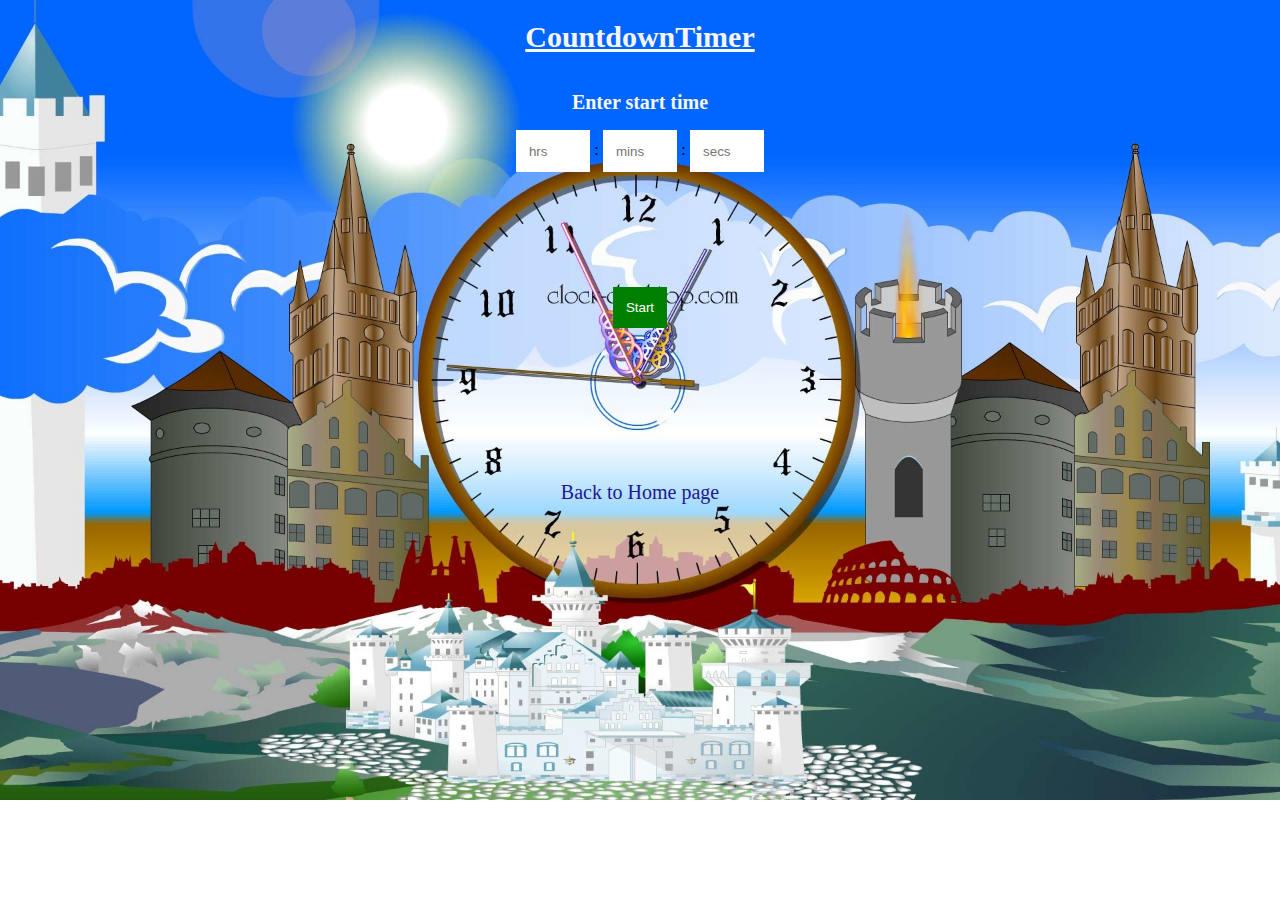
<file: countdowntimer.html>
<!DOCTYPE html>
<html>
  <head>
    <title>WebDev</title>
    <meta charset="UTF-8" />
    <meta name="viewport" content="width=device-width, initial-scale=1.0" />
    <link rel="stylesheet" href="countdowntimer.css">
  </head>
  <body>
    <h1>CountdownTimer</h1>
    <h2>Enter start time</h2>
    <div oninput="displaymin()">
      <input type="number" id="hours" min="0" max="23" placeholder="hrs" /> :
      <input type="number" id="minutes" min="0" max="59" placeholder="mins" /> :
      <input type="number" id="seconds" min="0" max="59" placeholder="secs" />
    </div>
    <div id="display"></div>
    <div>
      <button id="start" onclick="watch()">Start</button>
    </div>
  
      <div class="box">
         <a href="index.html">Back to Home page </a>
      </div>


    <script src="countdowntimer.js"></script>
    </body>
    </html>
</file>
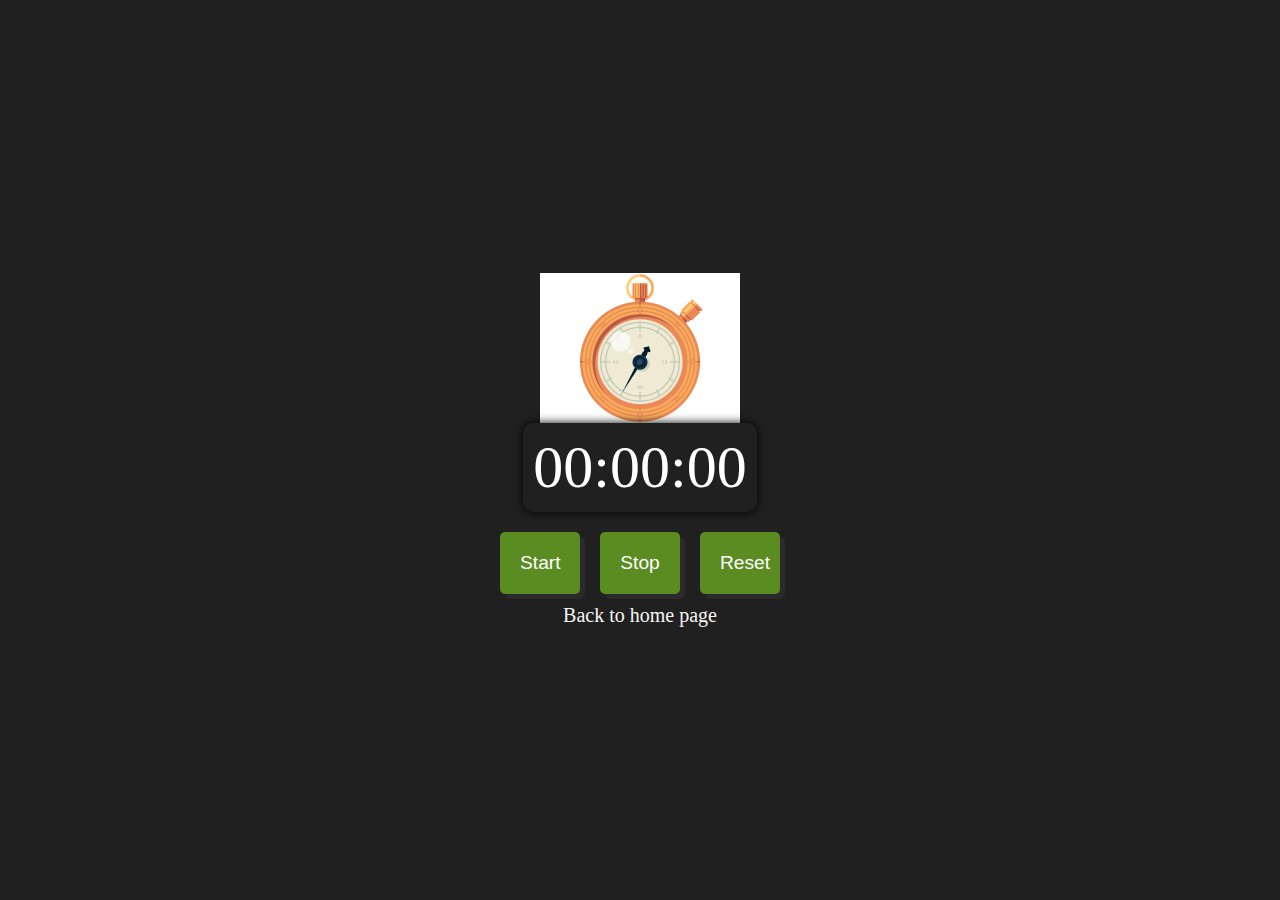
<file: stopwatch.html>
<!DOCTYPE html>
<html lang="en">
<head>
    <meta charset="UTF-8">
    <meta http-equiv="X-UA-Compatible" content="IE=edge">
    <meta name="viewport" content="width=device-width, initial-scale=1.0">
    <title>Stopwatch</title>
    <link rel="stylesheet" href="stopwatch.css">
</head>
<body>
    <div class="container">
        <img src="7kfO.gif"  width="200px"alt="">
        <div id="stopwatch">
            00:00:00
        </div>
        <div id="buttons">
            <button id="start"onclick="startTimer()">Start</button>
            <button id="stop" onclick="stopTimer()">Stop</button>
            <button id="reset" onclick="resetTimer()">Reset</button>
        </div>
         <div class="box">
            <a href="index.html">Back to home page</a>
        </div> 
    </div>
  
    <script src="stopwatch.js"></script>
</body>

</footer>
</html>
</file>
<file: countdowntimer.css>
@import url('https://fonts.googleapis.com/css2?family=Orbitron:wght@700&family=Poppins&display=swap');
body {
  margin: 0;
  padding: 0;
  display: flex;
  flex-direction: column;
  justify-content: center;
  align-items: center;
  background-image: url(clockimg.jpg);
  background-repeat: no-repeat;
  background-size: cover;
  font-family: Verdana;
}
h1{
  font-size: 30px;
  color:rgb(247, 245, 250);
  text-decoration-line: underline;
}
h1:hover{
  transition: all 0.3s;
  transform: scale(1.2);
}
h2{
  font-size: 20px;
  color: rgb(248, 247, 252);
}
h2:hover{
  transition:all 0.4s ;
  transform: scale(1.4);
}
button {
  margin: 0.2em;
  border: none;
  background-color: green;
  color: white;
  padding: 1em;
}
button:hover {
  cursor: pointer;
  color: green;
  background-color: white;
  border: 1px solid green;
}
#display {
  height: 1.5em;
  width: auto;
  color: orangered;
  margin: 1em;
  font-size: 2em;
  font-family: 'Orbitro n', sans-serif;
}
input {
  padding: 1em;
  border: none;
}
.box{
  padding-top: 150px;

}
.box a{
  text-decoration: none;
  color: rgb(34, 23, 146);
  font-size: 20px;
}
@media  screen and (max-width:500px) {
  .box{
    padding-top: 100px;
  }
  .box a {
    font-size:15px ;
  }
  
}
</file>
<file: stopwatch.css>
*{
    margin: 0;
    padding: 0;
}
.container {
    background: #202020;
    display: flex;
    justify-content: center;
    align-items: center;
    height: 100vh;
    flex-direction: column;
}
#stopwatch{
    font-size: 60px;
    box-shadow: 0px 0px 10px black;
    padding: 10px;
    color: white;
    border-radius: 10px;
    margin-bottom: 10px;
}
#buttons{
    display: flex;
}
button{
    padding: 20px;
    background-color: #5b8c22;
    border:none;
    border-radius: 5px;
    color: white;
    font-size: larger;
    margin: 10px;
    width:80px;
    box-shadow: 5px 5px 1px rgba(56, 51, 51, 0.5);
    transition: all 0.5s;
}
button:hover{
    cursor:pointer;
}
button:active{
    box-shadow: none;
    transition: all 0.3s;
}

.box a{
    margin-top: 30px;
    font-size: 20px;
    text-decoration: none;
    text-align: center;
    color:rgb(248, 244, 244);
}
</file>
